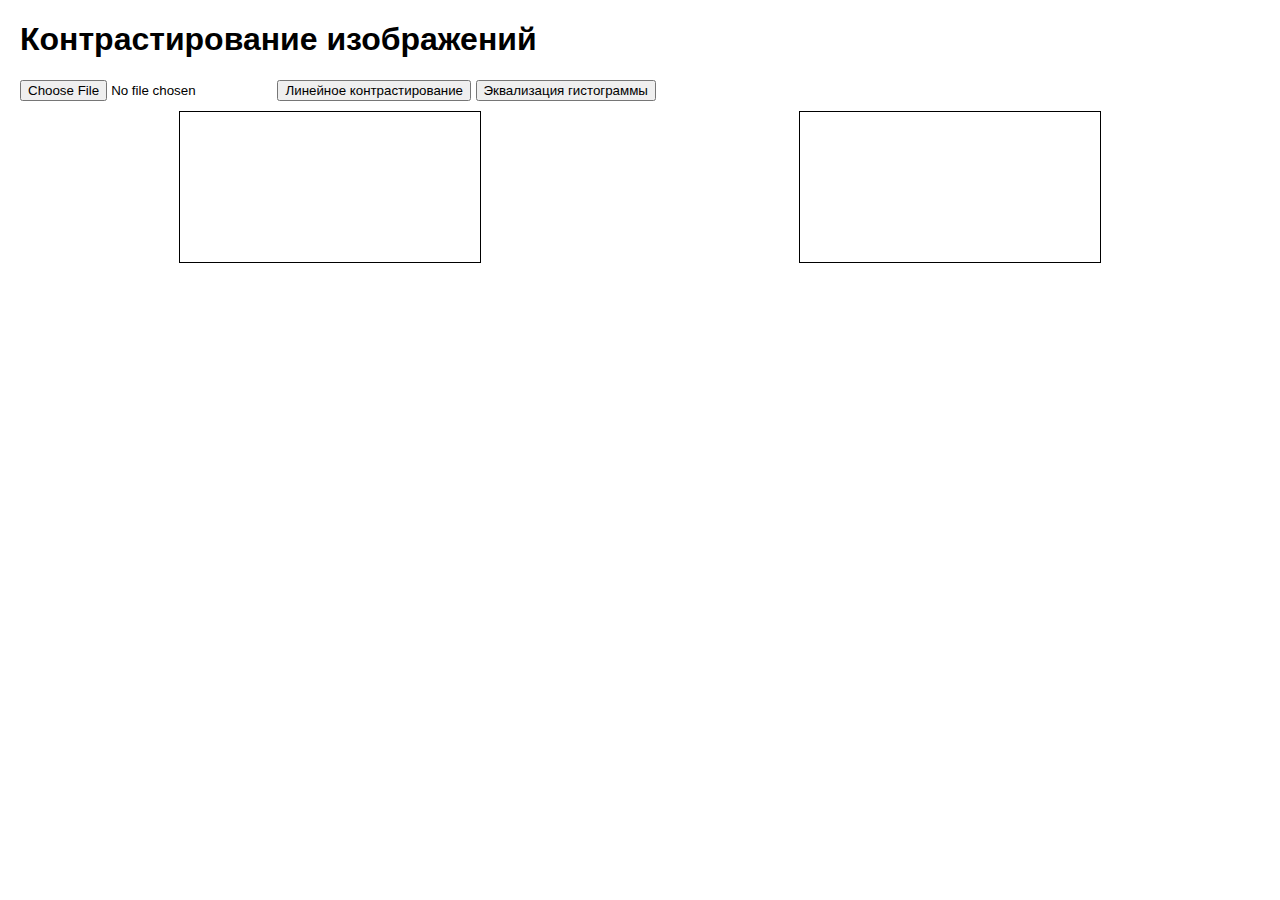
<file: lab2/index.html>
<!DOCTYPE html>
<html lang="ru">
<head>
    <meta charset="UTF-8">
    <meta name="viewport" content="width=device-width, initial-scale=1.0">
    <title>Контрастирование изображений</title>
    <style>
        body {
            font-family: Arial, sans-serif;
            margin: 20px;
        }
        canvas {
            border: 1px solid black;
            margin: 10px;
        }
        #result {
            display: flex;
            justify-content: space-around;
        }
    </style>
</head>
<body>
    <h1>Контрастирование изображений</h1>
    <input type="file" id="upload" accept="image/*">
    <button onclick="applyLinearContrast()">Линейное контрастирование</button>
    <button onclick="applyHistogramEqualization()">Эквализация гистограммы</button>
    
    <div id="result">
        <canvas id="originalCanvas"></canvas>
        <canvas id="processedCanvas"></canvas>
    </div>

    <script>
        const originalCanvas = document.getElementById('originalCanvas');
        const processedCanvas = document.getElementById('processedCanvas');
        const ctxOriginal = originalCanvas.getContext('2d');
        const ctxProcessed = processedCanvas.getContext('2d');
        let imageData;

        document.getElementById('upload').addEventListener('change', (event) => {
            const file = event.target.files[0];
            const img = new Image();
            img.onload = () => {
                const aspectRatio = img.width / img.height;
                const newHeight = 400;
                const newWidth = newHeight * aspectRatio;

                originalCanvas.width = newWidth;
                originalCanvas.height = newHeight;
                processedCanvas.width = newWidth;
                processedCanvas.height = newHeight;

                ctxOriginal.drawImage(img, 0, 0, newWidth, newHeight);
                imageData = ctxOriginal.getImageData(0, 0, newWidth, newHeight);
            };
            img.src = URL.createObjectURL(file);
        });

        function applyLinearContrast() {
            const data = imageData.data;
            let min = 255, max = 0;

            // Находим min и max
            for (let i = 0; i < data.length; i += 4) {
                const avg = (data[i] + data[i + 1] + data[i + 2]) / 3;
                if (avg < min) min = avg;
                if (avg > max) max = avg;
            }

            // Применяем линейное контрастирование
            for (let i = 0; i < data.length; i += 4) {
                data[i] = ((data[i] - min) * 255) / (max - min);     // Red
                data[i + 1] = ((data[i + 1] - min) * 255) / (max - min); // Green
                data[i + 2] = ((data[i + 2] - min) * 255) / (max - min); // Blue
                // Alpha остается без изменений
            }

            ctxProcessed.putImageData(imageData, 0, 0);
        }

        function applyHistogramEqualization() {
            const data = imageData.data;
            const histogram = new Array(256).fill(0);
            const cdf = new Array(256).fill(0);
            const totalPixels = data.length / 4;

            // Построение гистограммы
            for (let i = 0; i < data.length; i += 4) {
                const avg = Math.floor((data[i] + data[i + 1] + data[i + 2]) / 3);
                histogram[avg]++;
            }

            // Кумулятивная гистограмма
            cdf[0] = histogram[0];
            for (let i = 1; i < histogram.length; i++) {
                cdf[i] = cdf[i - 1] + histogram[i];
            }

            // Применение эквализации
            const newImageData = ctxProcessed.createImageData(imageData.width, imageData.height);
            const newData = newImageData.data;
            for (let i = 0; i < data.length; i += 4) {
                const avg = Math.floor((data[i] + data[i + 1] + data[i + 2]) / 3);
                const newValue = Math.floor((cdf[avg] - 1) / totalPixels * 255);
                newData[i] = newValue;     // Red
                newData[i + 1] = newValue; // Green
                newData[i + 2] = newValue; // Blue
                newData[i + 3] = 255;      // Alpha
            }

            ctxProcessed.putImageData(newImageData, 0, 0);
        }
    </script>
</body>
</html>
</file>
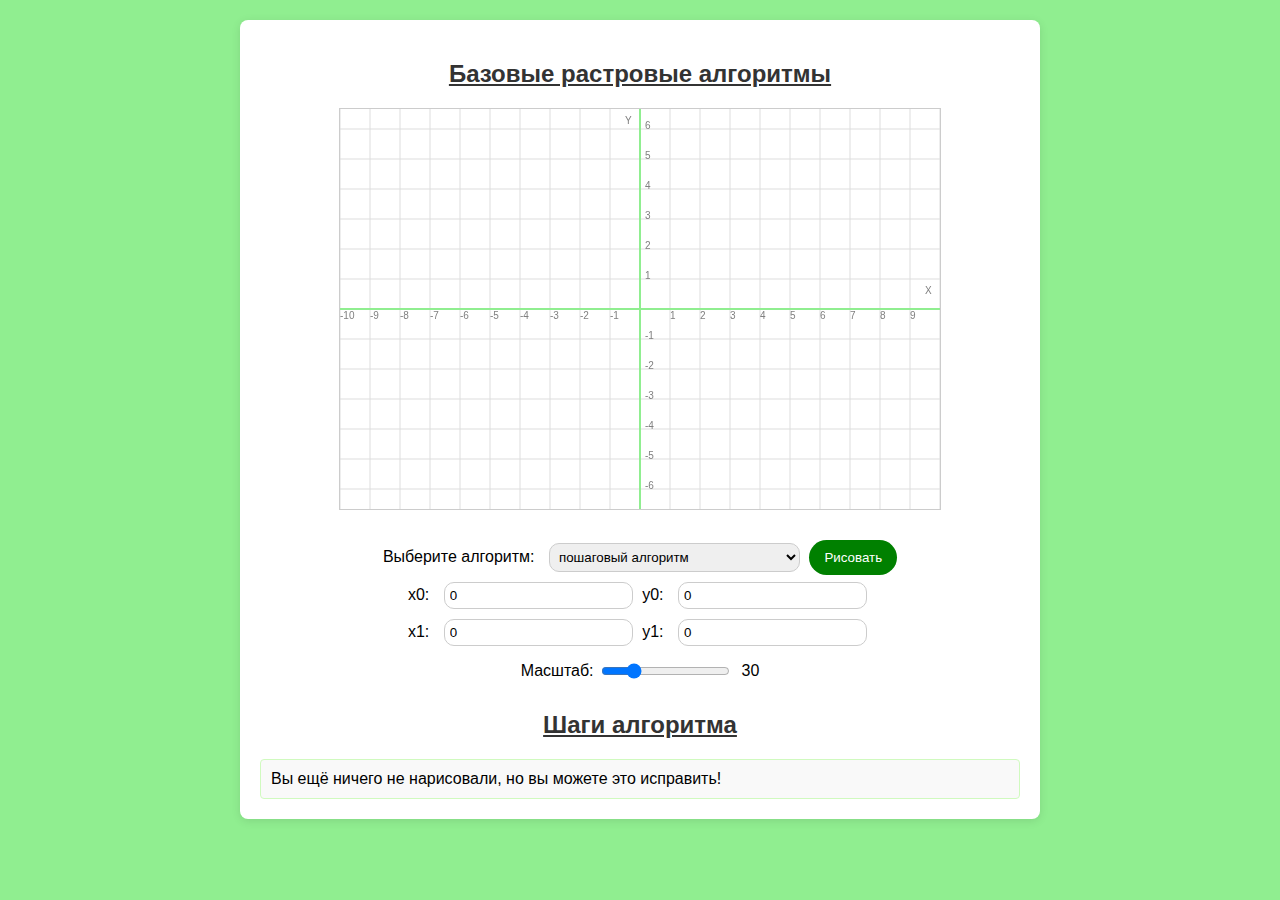
<file: lab3/index.html>
<!DOCTYPE html>
<html lang="ru">
<head>
    <meta charset="UTF-8">
    <meta name="viewport" content="width=device-width, initial-scale=1.0">
    <title>Базовые растровые алгоритмы</title>
    <link rel="stylesheet" href="./style.css"/>
</head>
<body>

<div id="main-container">
    <div id="container">
        <div id="canvas-container">
            <h2>Базовые растровые алгоритмы</h2>
            <canvas id="canvas" width="600" height="400"></canvas>
            <div id="controls">
                <div>
                    <label for="algorithm">Выберите алгоритм:</label>
                    <select id="algorithm" onchange="updateInput(); output.innerHTML = ''; drawGrid();">
                        <option value="step">пошаговый алгоритм</option>
                        <option value="dda">алгоритм ЦДА</option>
                        <option value="bresenham">алгоритм Брезенхема</option>
                        <option value="bresenhamCircle">алгоритм Брезенхема (окружность)</option>
                    </select>
                    <button id="drawButton" onclick="numberOfClicks++; draw();">Рисовать</button>
                </div>

                <div>
                    <div id="lines" style="display: none;">
                        <div>
                            <label for="startX">x0:</label>
                            <input type="number" id="startX" value="0">
                            <label for="startY">y0:</label>
                            <input type="number" id="startY" value="0">
                        </div>
                        <div>
                            <label for="endX">x1:</label>
                            <input type="number" id="endX" value="0">
                            <label for="endY">y1:</label>
                            <input type="number" id="endY" value="0">
                        </div>
                    </div>

                    <div id="circles" style="display: none;">
                        <label for="centerX">x0:</label>
                        <input type="number" id="centerX" value="0">
                        <label for="centerY">y0:</label>
                        <input type="number" id="centerY" value="0">
                        <label for="radius">r:</label>
                        <input type="number" id="radius" value="0">
                    </div>
                </div>

                <div class="scale-control">
                    <label for="scale">Масштаб:</label>
                    <input type="range" id="scale" min="10" max="100" value="30" oninput="updateScale()">
                    <span id="scaleValue" class="scale-value">30</span>
                </div>
            </div>
        </div>

        <div id="output-container">
            <h2>Шаги алгоритма</h2>
            <div id="output">Вы ещё ничего не нарисовали, но вы можете это исправить!</div>
        </div>
    </div>
</div>
<script src="./script.js"></script>
</body>
</html>
</file>
<file: lab3/style.css>
body {
	font-family: Arial, sans-serif;
	background-color: lightgreen;
	margin: 0;
	padding: 20px;
	display: flex;
	justify-content: center;
}

#main-container {
	width: 800px;
	background-color: #fff;
	border-radius: 8px;
	box-shadow: 0 2px 10px rgba(0, 0, 0, 0.1);
	overflow: hidden;
}

#container {
	padding: 20px;
}

h2 {
	text-align: center;
	color: #333;
	text-decoration: underline;
}

#canvas-container {
	position: relative;
}

canvas {
	border: 1px solid #ccc;
	display: block;
	margin: 0 auto;
}

#controls {
	margin-top: 20px;
	display: flex;
	flex-direction: column;
	align-items: center;
}

label {
	margin-right: 5px;
}

input[type="number"],
select {
	padding: 5px;
	margin: 5px;
	border: 1px solid #ccc;
	border-radius: 10px;
}

button {
	padding: 10px 15px;
	background-color: green;
	color: white;
	border: none;
	border-radius: 20px;
	cursor: pointer;
	margin-top: 10px;
}

button:hover {
	background-color: lightgreen;
}

#output-container {
	margin-top: 20px;
}

#output {
	background-color: #f9f9f9;
	border: 1px solid #d0fabf;
	border-radius: 4px;
	padding: 10px;
	max-height: 200px;
	overflow-y: auto;
}

.scale-control {
	display: flex;
	align-items: center;
	margin: 10px 0;
}

.scale-value {
	margin-left: 10px;
}

@media (max-width: 600px) {
	#controls {
		flex-direction: column;
	}

	button {
		width: 100%;
	}

	input[type="number"],
	select {
		width: 100%;
		margin: 5px 0;
	}
}
</file>
